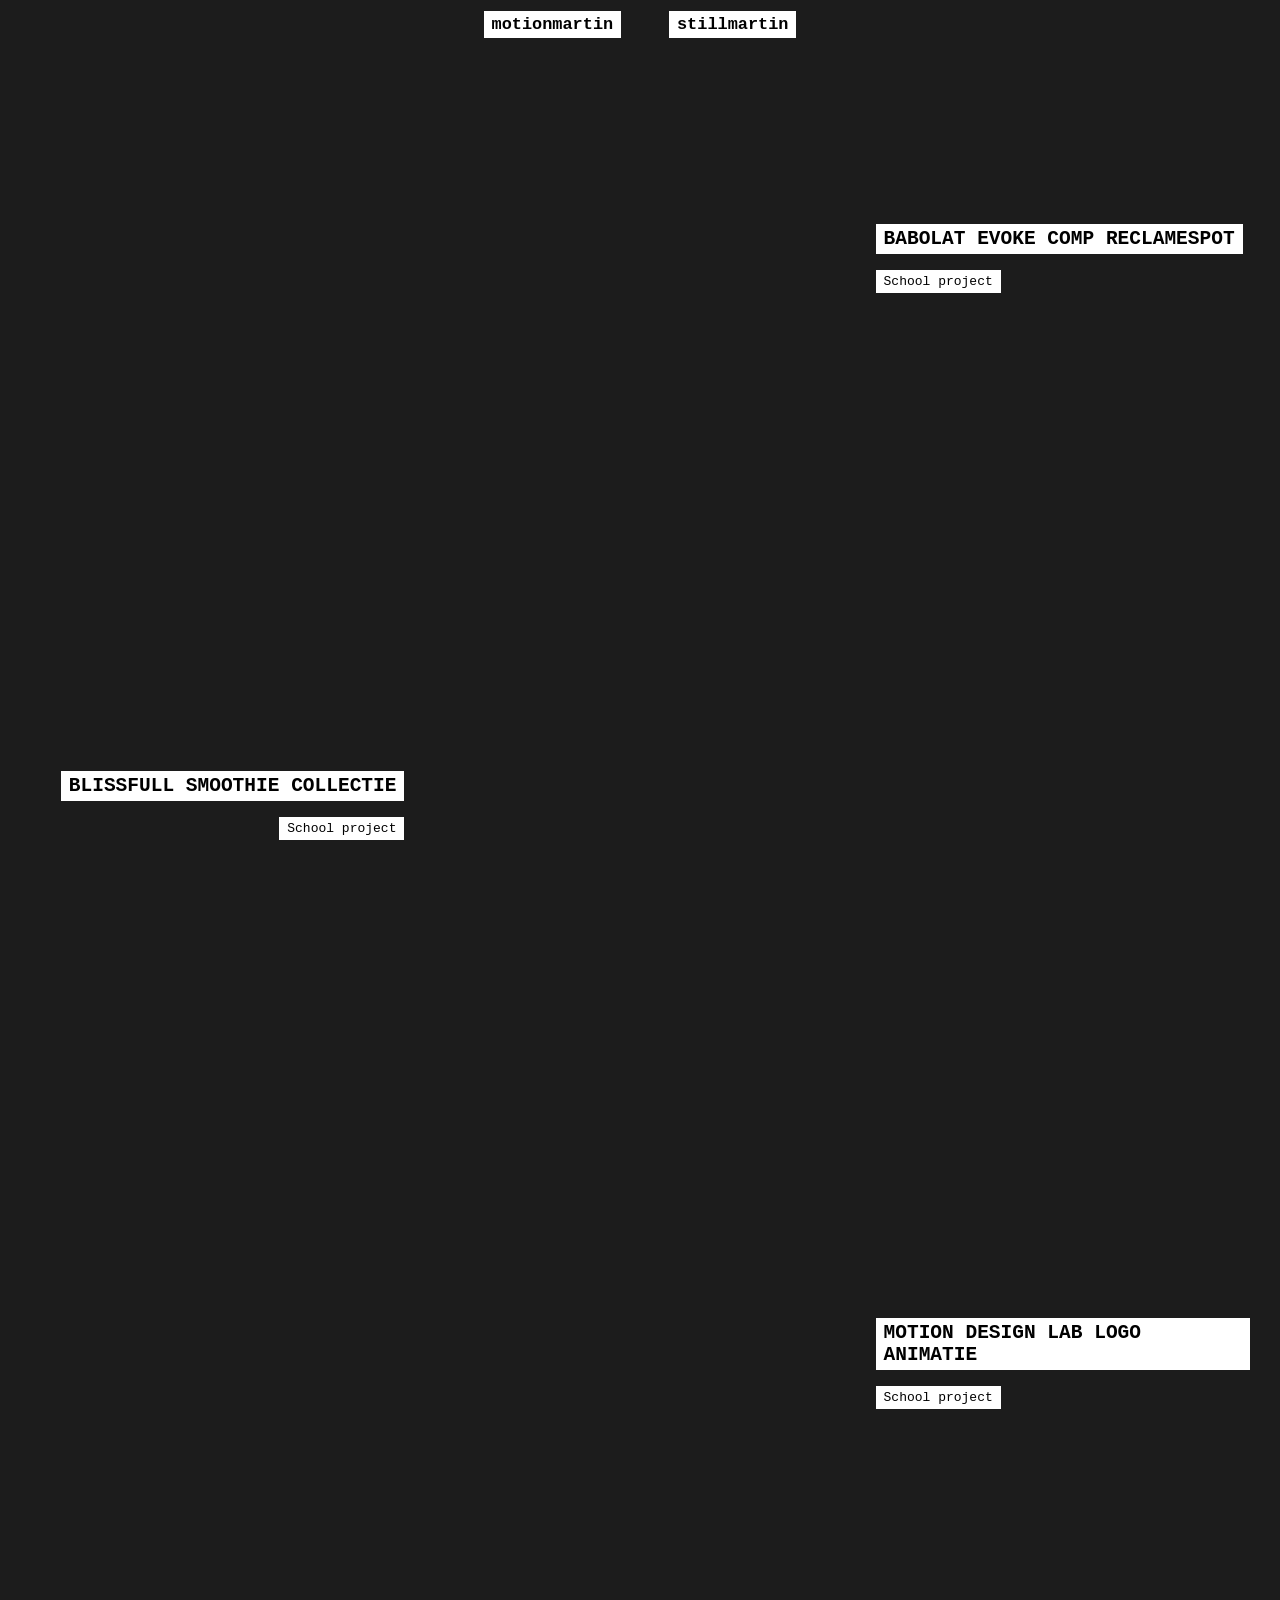
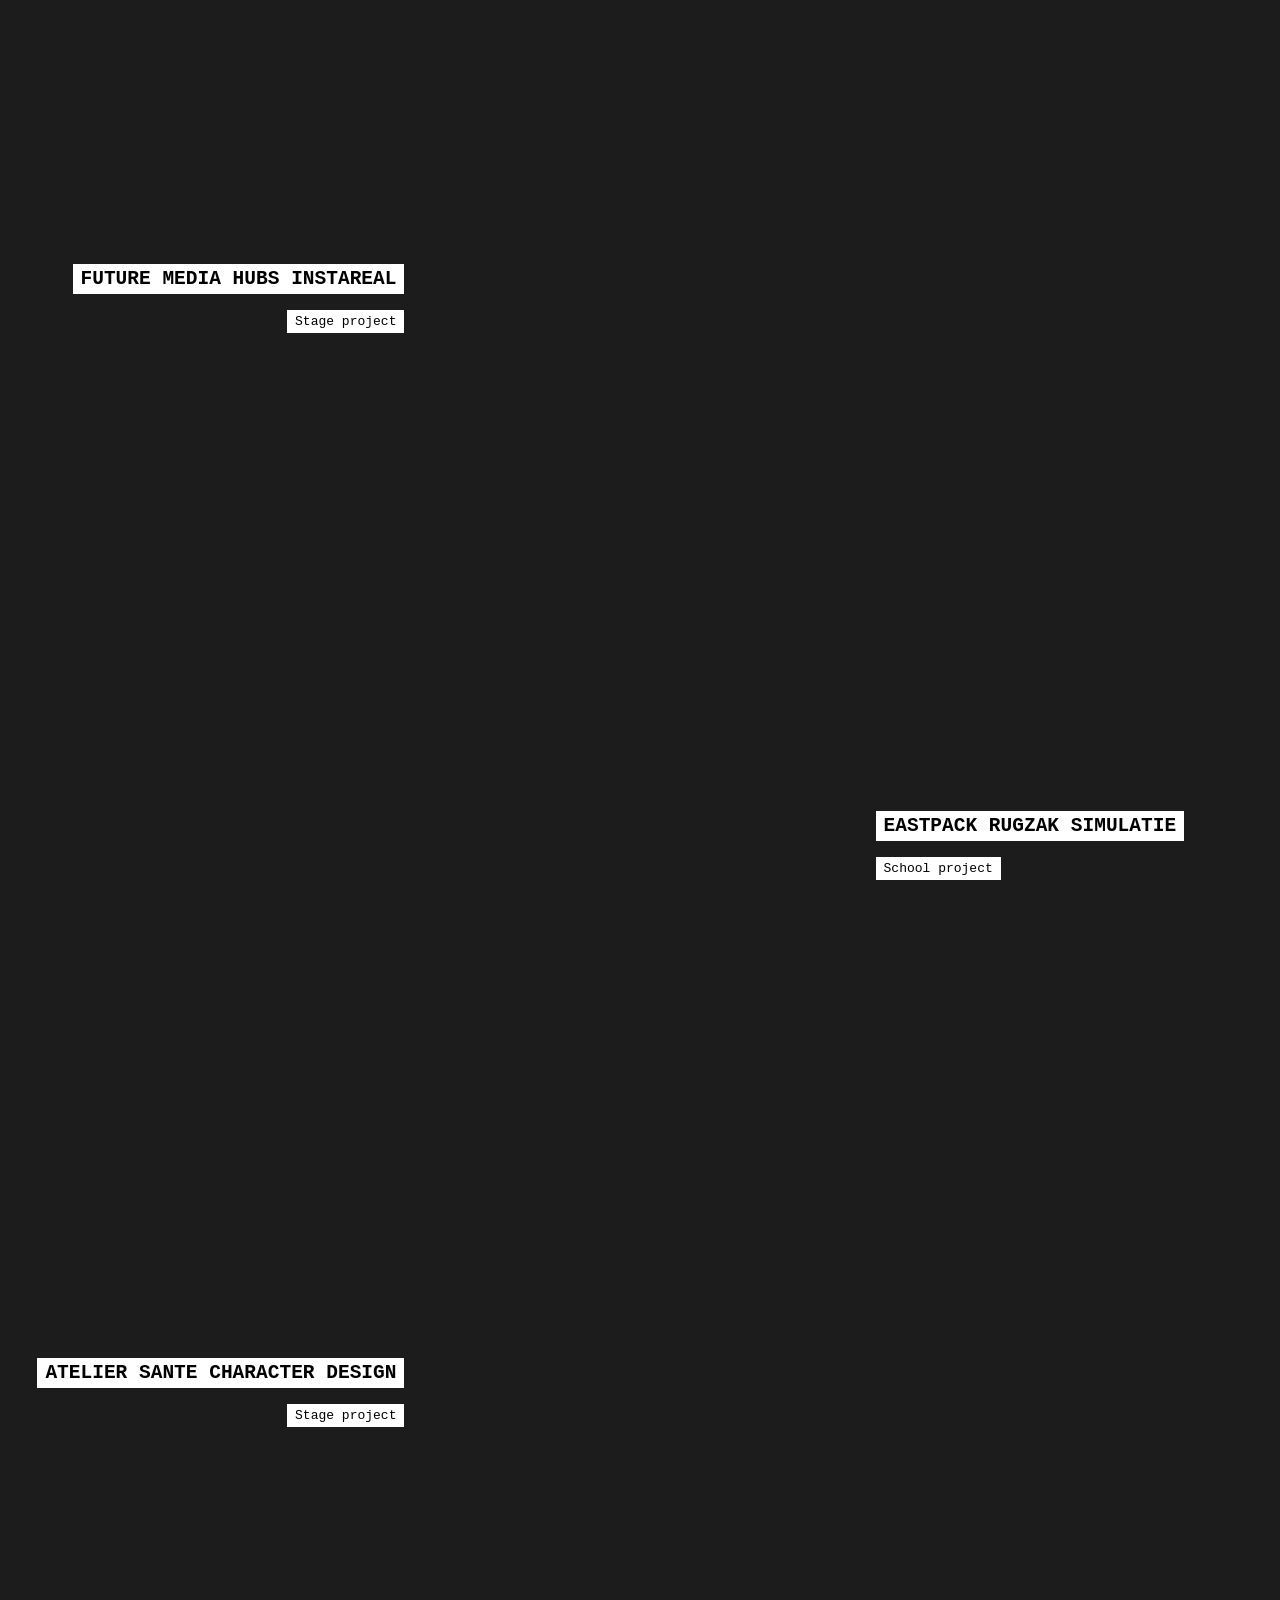
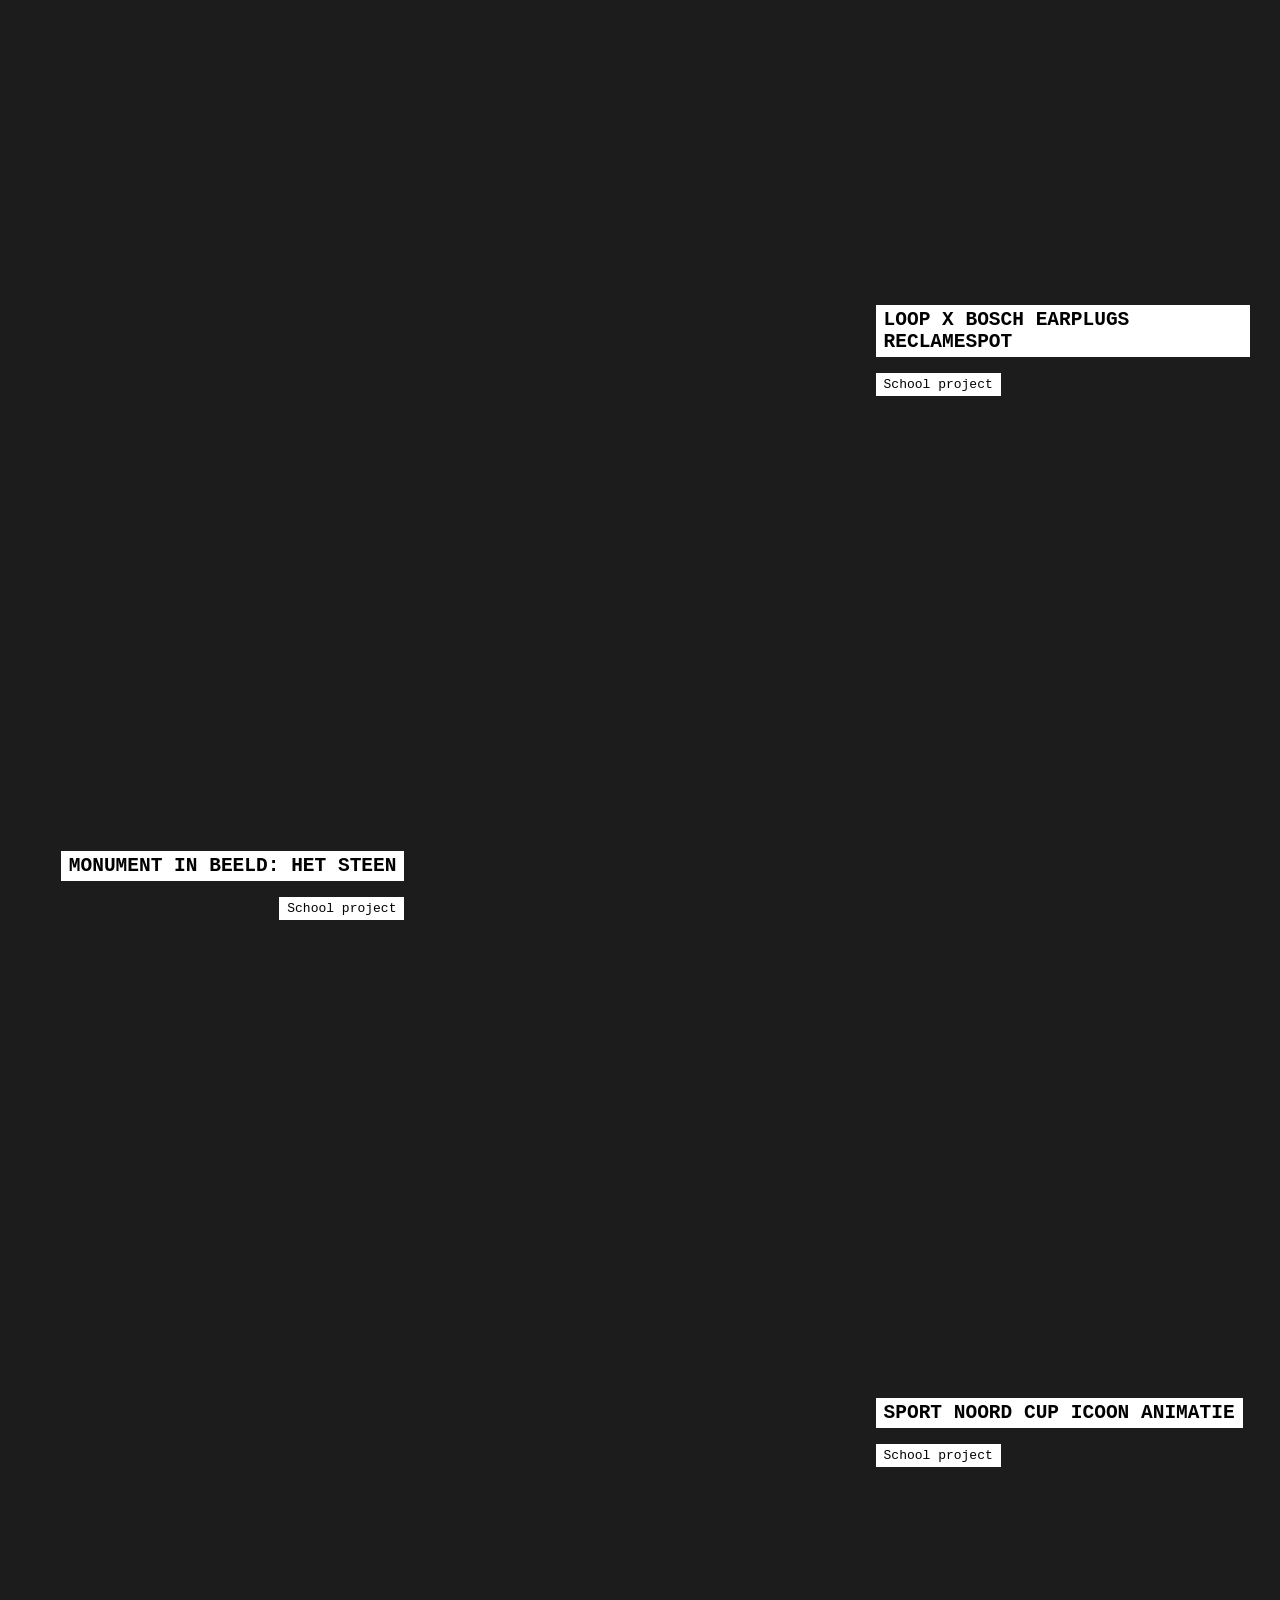
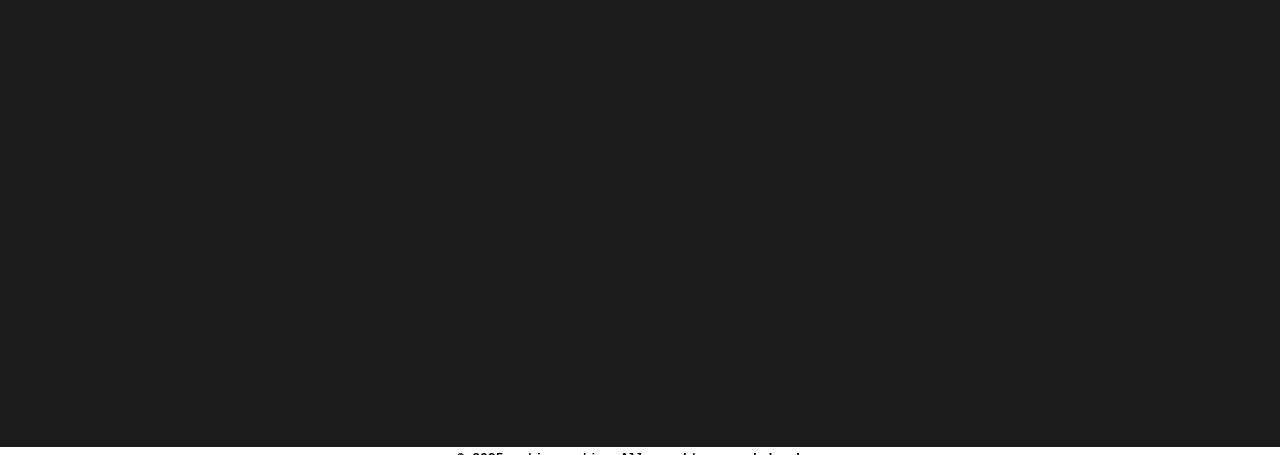
<file: index.html>
<!DOCTYPE html>
<html lang="nl">
<head>
    <meta charset="UTF-8">
    <meta name="viewport" content="width=device-width, initial-scale=1.0">
    <title>motionmartin.be</title>
    <link rel="icon" type="image/x-icon" href="footage/newflavicon.png">
    <link rel="stylesheet" href="styles.css">
</head>
<body>
    <div class="container">
        <nav>
            <a href="index.html">motionmartin</a>
            <a href="stillmartin.html">stillmartin</a>
        </nav>
        <br>
        <br>
        <br>
        <br>
        <div class="content">
        </div>
    </div>
    <div class="project-card">
        <div class="project-card__left">
            <video autoplay muted loop class="project-card__video">
                <source src="footage/babolat/Babolat-low.mp4" type="video/mp4">
            </video>    
        </div>
        <div class="project-card__right">
            <h2>BABOLAT EVOKE COMP RECLAMESPOT</h2>
            <p>School project</p>
            <div class="project-card__description">
                        Babolat Evoke Comp is de tennisraket voor iedereen die tennis serieus neemt. Van professionele speler tot amateur,
                        de evoke comp van Babolat is voor iedereen geschikt. De studio-setting , felle contouren en kleuren in deze 3D product render trekken de
                        sportieve en strakke huisstijl van Babolat door. Daarnaast zorgen de rook en glitchy effecten voor een dramatisch effect dat de aandacht trekt.
                        <br>
                        <br>
                        **bestaand product, zelf gemodelleerd**
            </div>
        </div>
    </div>
    <div class="project-card">
        <div class="project-card__right">
            <h2>BLISSFULL SMOOTHIE COLLECTIE</h2>
            <p>School project</p>
            <div class="project-card__description">
                        De Blissfull collectie is een reeks van 3 verschillende smoothies. Met de baseline "Body meditation" begrijp je meteen wat de essentie van Blissfull is; 
                        je lichaam tot rust brengen. Deze 3D product render is zeer simplistisch en straalt, dankzij de witte achtergrond, trage bewegingen en de huisstijl, 
                        een zeer rustgevend gevoel uit. Verder dient de vintage-achtige kleurcorrectie en post-processing om een handgemaakt gevoel te creëren wat aansluit bij 
                        de vredige sfeer van Blissfull.
                        <br>
                        <br>
                        **fictief product**
            </div>
        </div><div class="project-card__left">
            <video autoplay muted loop class="project-card__video">
                <source src="footage/blissfull/blissfull-low.mp4" type="video/mp4">
            </video>    
        </div>
        
    </div>
    <div class="project-card">
        <div class="project-card__left">
            <video autoplay muted loop class="project-card__video">
                <source src="footage/mdllogo/mdllogo.mp4" type="video/mp4">
            </video>    
        </div>
        <div class="project-card__right">
            <h2>MOTION DESIGN LAB LOGO ANIMATIE</h2>
            <p>School project</p>
            <div class="project-card__description">
                        MDL staat voor Motion Design Lab, het keuzetraject van mijn opleiding Grafische & Digitale Media. Deze logo-animatie is het resultaat
                        van een opdracht met creatieve vrijheid en een passie voor 3D-animatie.
            </div>
        </div>
    </div>


    <div class="project-card">
        <div class="project-card__right">
            <h2>FUTURE MEDIA HUBS INSTAREAL</h2>
            <p>Stage project</p>
            <div class="project-card__description">
                        Internationale samenwerking, kennis delen en innovatie is de kern van Future Media Hubs. Er ontstaat een duidelijke link tussen missie en huisstijl dankzij het gebruik van
                        motion, kleur en beeldgebruik in deze Instareal.
            </div>
        </div><div class="project-card__left">
            <video autoplay muted loop class="project-card__video">
                <source src="footage/fmh/fmh_low.mp4" type="video/mp4">
            </video>    
        </div>
    </div>


    <div class="project-card">
        <div class="project-card__left">
            <video autoplay muted loop class="project-card__video">
                <source src="footage/eastpack/eastpack-low.mp4" type="video/mp4">
            </video>    
        </div>
        <div class="project-card__right">
            <h2>EASTPACK RUGZAK SIMULATIE</h2>
            <p>School project</p>
            <div class="project-card__description">
                        Eastpack maakt rugzakken die lang meegaan. Naast duurzaamheid zet Eastpack sterk in op het gebruik van kwalitatieve materialen om te garanderen dat
                        elke rugzak in alle omstandigheden extreem lang meegaat. De visie van Eastpack is in deze korte 3D render terug te vinden in de ruige omgeving waar
                        de rugzak zich in bevindt. De woestijn-omgeving, zandstorm en verschillende elementen die tegen de Eastpack rugzak aan vliegen, versterken het beeld van een sterk product.
            </div>
        </div>
    </div>

    <div class="project-card">
        <div class="project-card__right">
            <h2>ATELIER SANTE CHARACTER DESIGN</h2>
            <p>Stage project</p>
            <div class="project-card__description">
                        Atelier Santé wil een plek creëren waar kinderen, jongeren en hun dierbaren zich welkom en thuis voelen, en waar ze samen volop kunnen groeien en ontwikkelen.
                        Om ervoor te zorgen dat de doelgroep zich écht herkent in de omgeving, werden binnen de huisstijl drie karaktervolle personages ontwikkeld. Elk personage vertegenwoordigt 
                        een typerende karaktereigenschap waarin kinderen en jongeren zichzelf kunnen herkennen. Zo brengen de personages de huisstijl tot leven en zorgen ze voor een 
                        herkenbare en toegankelijke sfeer.
            </div>
        </div><div class="project-card__left">
            <video autoplay muted loop class="project-card__video">
                <source src="footage/ateliersante/atelier_sante.mp4" type="video/mp4">
            </video>    
        </div>
   </div>
   
    <div class="project-card">
        <div class="project-card__left">
            <video autoplay muted loop class="project-card__video">
                <source src="footage/loops/loops-low.mp4" type="video/mp4">
            </video>    
        </div>
        <div class="project-card__right">
            <h2>LOOP X BOSCH EARPLUGS RECLAMESPOT</h2>
            <p>School project</p>
            <div class="project-card__description">
                        Loop en Bosch earplugs zijn de oordopjes die je aandoet bij het gebruik van luide machines zoals boren, zagen en grasmaaiers. De dubbele oordopjes zorgen voor
                        extra geluidsdemping en een comfortabele ervaring. De Loop x Bosch 3D product render maakt gebruik van een studio-setting en abstracte achtergronden zodat alle aandacht
                        naar het product getrokken wordt. Het design van het oordopje is minimalistisch met een donkergrijze hoofdkleur en het felrood Bosch logo, wat aansluit bij de huisstijl
                        van Loop Earplugs.
                        <br>
                        <br>
                        **bestaand product, fictieve collaboratie, zelf gemodelleerd**
            </div>
        </div>
    </div>
    <div class="project-card">
        <div class="project-card__right">
            <h2>MONUMENT IN BEELD: HET STEEN</h2>
            <p>School project</p>
            <div class="project-card__description">
                        Het Steen is het oudste bewaarde gebouw van Antwerpen met een zeer rijke geschiedenis. In deze korte monumentvideo wordt de duistere kant van Het Steen aangehaald.
                        De grijze wolken, de nachtelijke beelden, de kleurcorrectie en het lettertype ondersteunen allemaal het duistere verhaal dat in de mini-documentaire wordt benadrukt.
            </div>
        </div>
        <div class="project-card__left">
            <video autoplay muted loop class="project-card__video">
                <source src="footage/monument/monument-low.mp4" type="video/mp4">
            </video>    
        </div>
        
    </div>
    <div class="project-card">
        <div class="project-card__left">
            <video autoplay muted loop class="project-card__video">
                <source src="footage/sportnoordcup/sportnoordcup-low.mp4" type="video/mp4">
            </video>    
        </div>
        <div class="project-card__right">
            <h2>SPORT NOORD CUP ICOON ANIMATIE</h2>
            <p>School project</p>
            <div class="project-card__description">
                De Sport Noord Cup is een sportevenement waar studenten vechten voor de 1ste plaats in 3 verschillende sportdisciplines: fietsen, darts en tennis.
                Deze icoonanimatie vat de essentie van dit evenement samen door middel van vloeiende bewegingen, duidelijke iconen en een opvallend kleurenpalet.
                <br>
                <br>
                **fictief evenement**
            </div>
        </div>
    </div>
    <br>
    <br>
    <br>
    <br>
    <br>
    <br>
    <br>
    <br>
    <br>
    <br>
    <footer>
        &copy; 2025 motionmartin. Alle rechten voorbehouden.
    </footer>
</body>
</html>
</file>
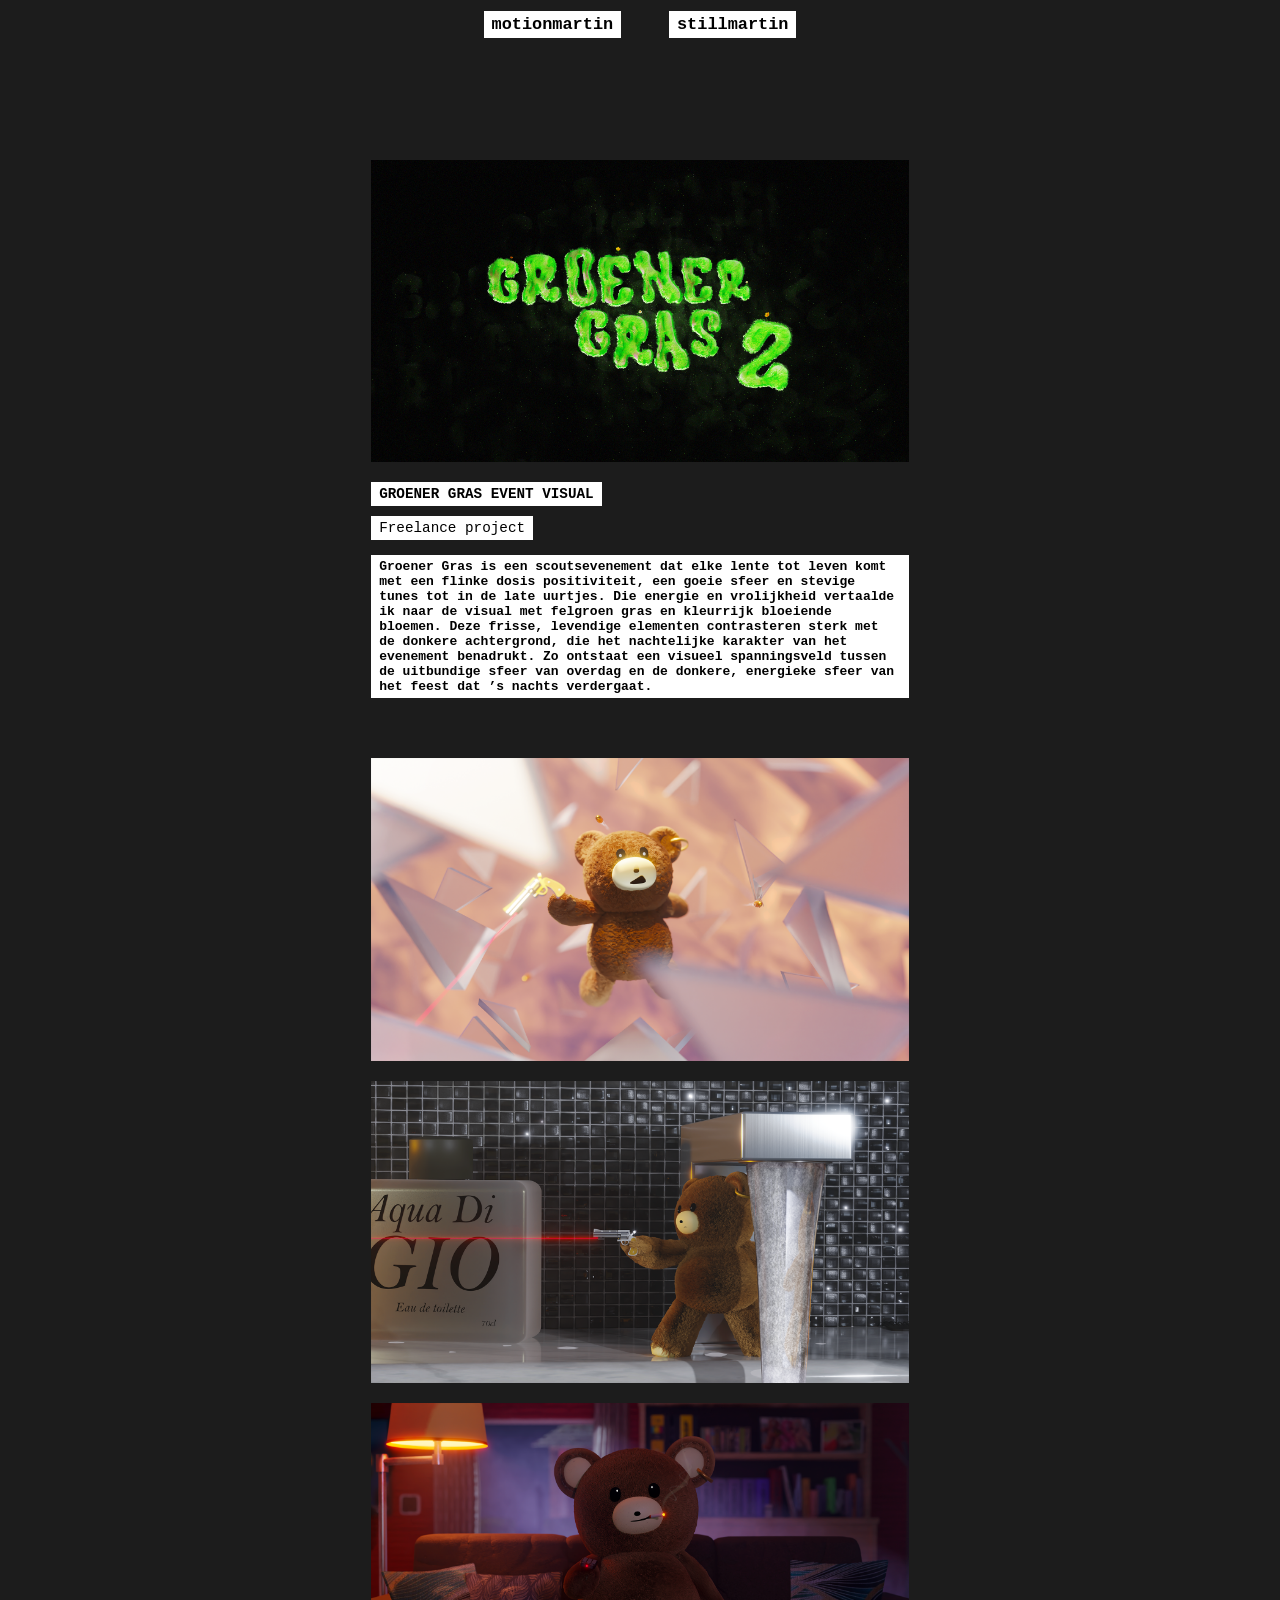
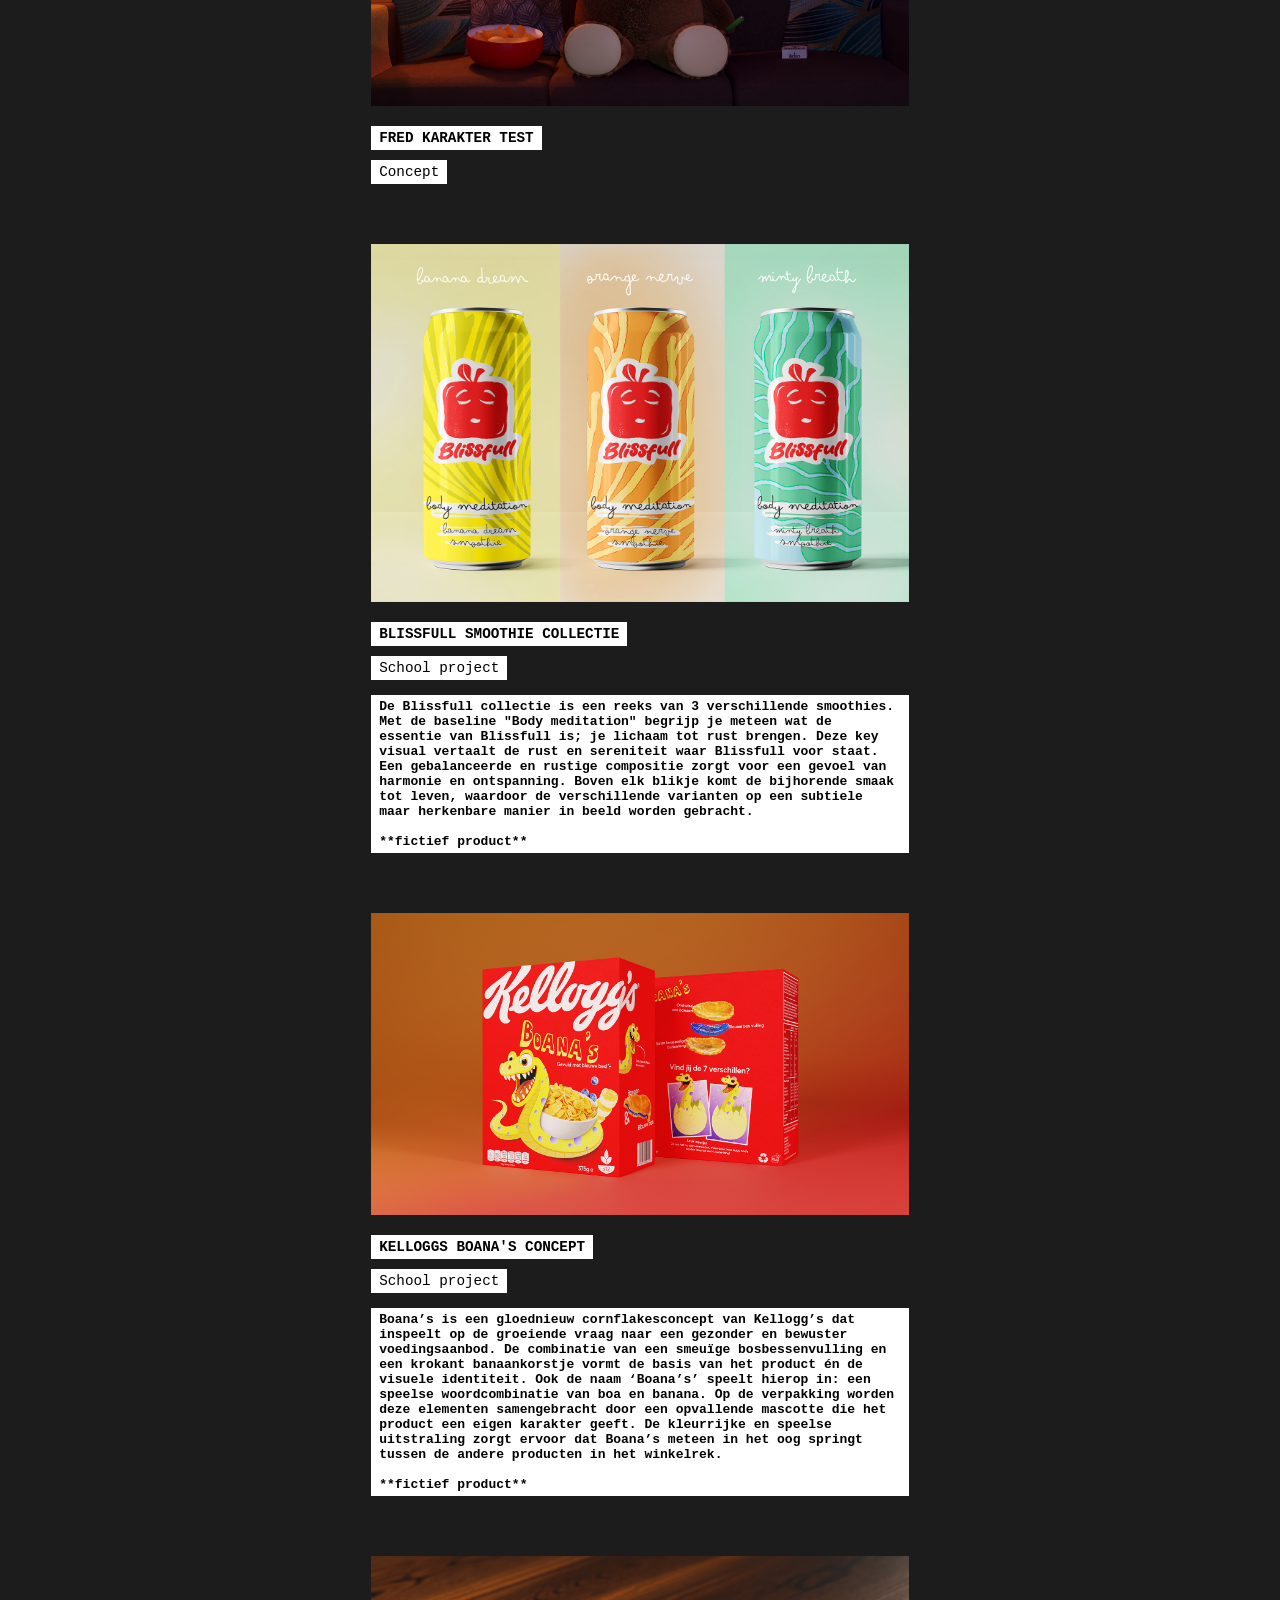
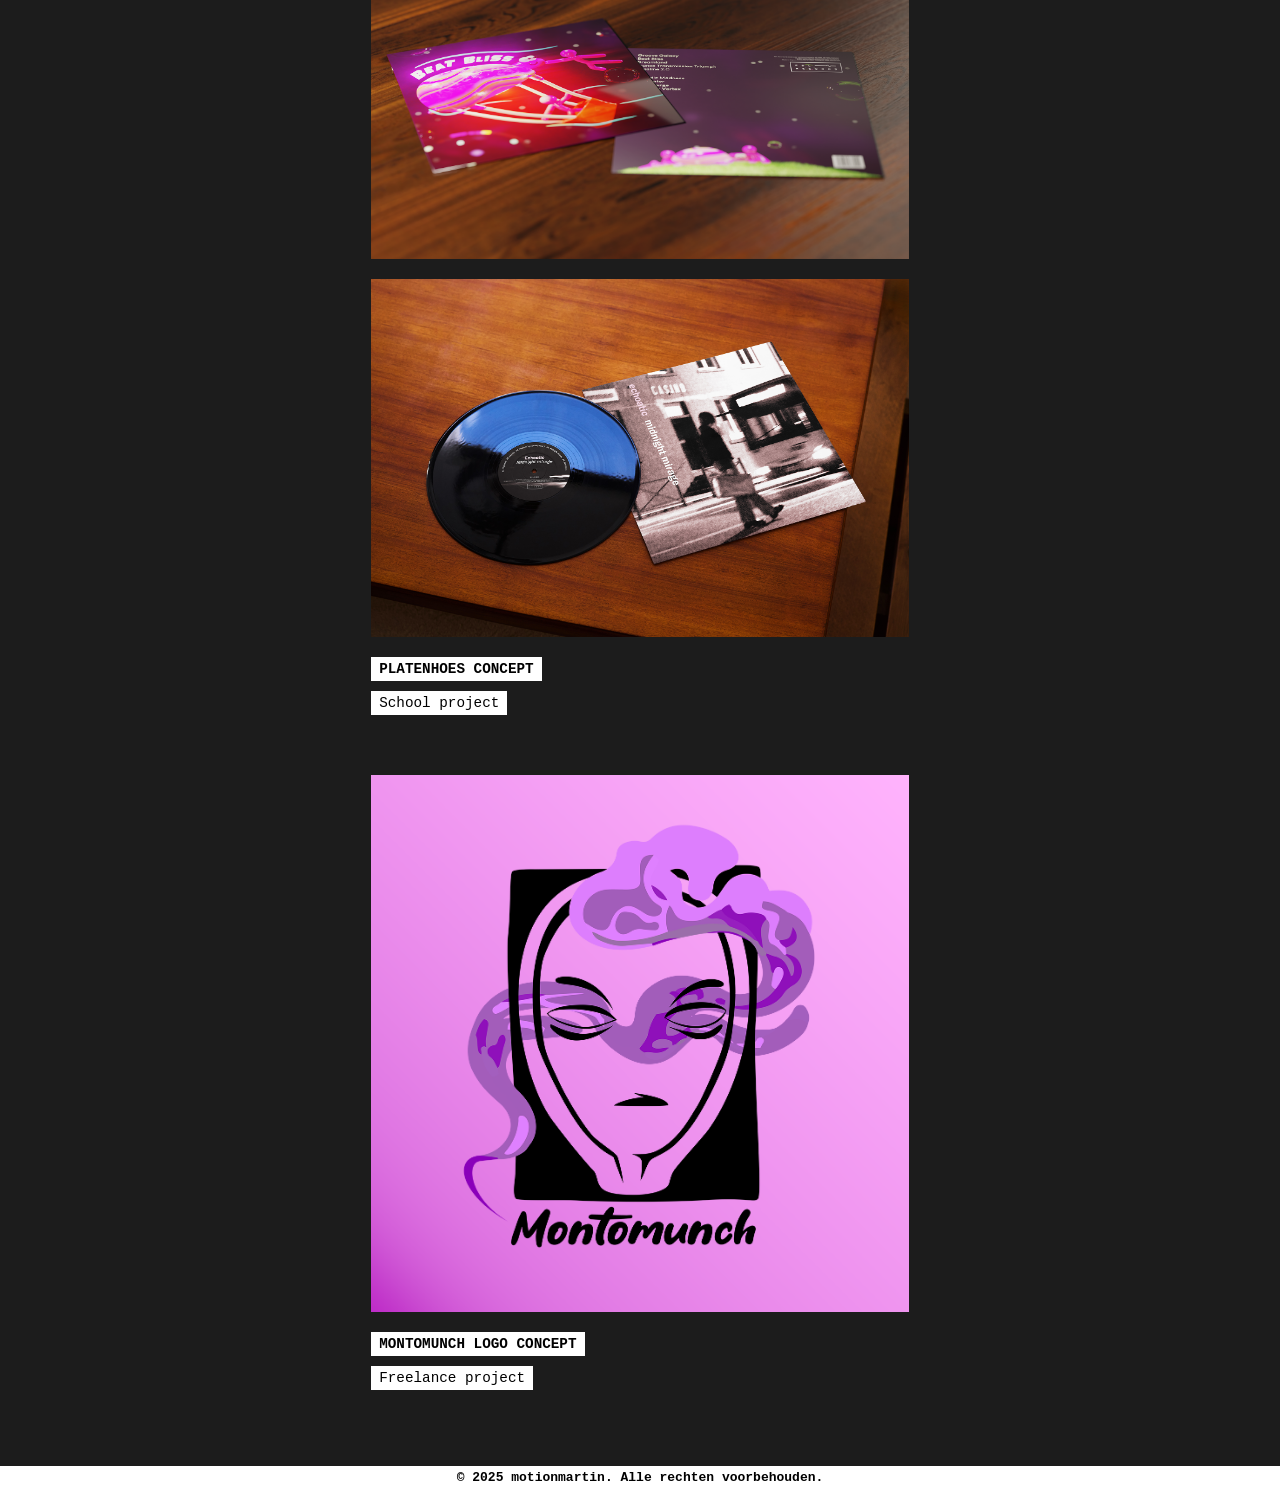
<file: stillmartin.html>
<!DOCTYPE html>
<html lang="nl">
<head>
    <meta charset="UTF-8">
    <meta name="viewport" content="width=device-width, initial-scale=1.0">
    <title>motionmartin.be</title>
    <link rel="icon" type="image/x-icon" href="footage/newflavicon.png">
    <link rel="stylesheet" href="styles.css">
</head>
<body>
    <div class="container">
        <nav>
            <a href="index.html">motionmartin</a>
            <a href="stillmartin.html">stillmartin</a>
        </nav>
        <br>
        <br>
        <br>
        <br>
        <div class="content">
        </div>

        <div class="project" id="project5">
            <div class="project-content">
                <div class="gallery">
                    <img src="footage/stills/groener gras/groenergras.png" alt="Image 1">
                </div>
                <h2>GROENER GRAS EVENT VISUAL</h2>
                <p>Freelance project</p>
                <br>
                <div class="project-card__description">
                        Groener Gras is een scoutsevenement dat elke lente tot leven komt met een flinke dosis positiviteit, een goeie sfeer en stevige tunes tot in de late uurtjes.
                        Die energie en vrolijkheid vertaalde ik naar de visual met felgroen gras en kleurrijk bloeiende bloemen. Deze frisse, levendige elementen contrasteren sterk 
                        met de donkere achtergrond, die het nachtelijke karakter van het evenement benadrukt. Zo ontstaat een visueel spanningsveld tussen de uitbundige sfeer van 
                        overdag en de donkere, energieke sfeer van het feest dat ’s nachts verdergaat. 
            </div>
            </div>
        </div>
            <div class="project" id="project1">
                <div class="project-content">
                    <div class="gallery">
                        <img src="footage/stills/fred/fred2-low.png" alt="Image 2">
                        <img src="footage/stills/fred/fred3-low.png" alt="Image 3">
                        <img src="footage/stills/fred/fred1-low.png" alt="Image 1">
                    </div>
                    <h2>FRED KARAKTER TEST</h2>
                    <p>Concept</p>
                </div>
            </div>
            <div class="project" id="project2">
                <div class="project-content">
                    <div class="gallery">
                        <img src="footage/stills/blissfull/blissfull1-low.png" alt="Image 1">
                    </div>
                    <h2>BLISSFULL SMOOTHIE COLLECTIE</h2>
                    <p>School project</p>
                    <br>
                    <div class="project-card__description">
                        De Blissfull collectie is een reeks van 3 verschillende smoothies. Met de baseline "Body meditation" begrijp je meteen wat de essentie van Blissfull is; 
                        je lichaam tot rust brengen.
                        Deze key visual vertaalt de rust en sereniteit waar Blissfull voor staat. Een gebalanceerde en rustige compositie zorgt voor een gevoel van harmonie en ontspanning. 
                        Boven elk blikje komt de bijhorende smaak tot leven, waardoor de verschillende varianten op een subtiele maar herkenbare manier in beeld worden gebracht. 
                        <br>
                        <br>
                        **fictief product**
            </div>
                </div>
            </div>
            <div class="project" id="project3">
                <div class="project-content">
                    <div class="gallery">
                        <img src="footage/stills/kelloggs/kelloggs-low.png" alt="Image 1">
                    </div>
                    <h2>KELLOGGS BOANA'S CONCEPT</h2>
                    <p>School project</p>
                    <br>
                    <div class="project-card__description">
                        Boana’s is een gloednieuw cornflakesconcept van Kellogg’s dat inspeelt op de groeiende vraag naar een gezonder en bewuster voedingsaanbod.
                        De combinatie van een smeuïge bosbessenvulling en een krokant banaankorstje vormt de basis van het product én de visuele identiteit. 
                        Ook de naam ‘Boana’s’ speelt hierop in: een speelse woordcombinatie van boa en banana.
                        Op de verpakking worden deze elementen samengebracht door een opvallende mascotte die het product een eigen karakter geeft. 
                        De kleurrijke en speelse uitstraling zorgt ervoor dat Boana’s meteen in het oog springt tussen de andere producten in het winkelrek.
                        <br>
                        <br>
                        **fictief product**
            </div>
                </div>
            </div>
            <div class="project" id="project4">
                <div class="project-content">
                    <div class="gallery">
                        <img src="footage/stills/albumcover/albumcover1-low.png" alt="Image 1">
                        <img src="footage/stills/albumcover/albumcover2-low.png" alt="Image 1">
                    </div>
                    <h2>PLATENHOES CONCEPT</h2>
                    <p>School project</p>
                    
                </div>
            </div>
            <div class="project" id="project4">
                <div class="project-content">
                    <div class="gallery">
                        <img src="footage/stills/montomunch/montomunch.png" alt="Image 1">
                    </div>
                    <h2>MONTOMUNCH LOGO CONCEPT</h2>
                    <p>Freelance project</p>
                </div>
            </div>
        </div>
    </div>
    </div>
    <footer>
        &copy; 2025 motionmartin. Alle rechten voorbehouden.
    </footer>
</body>
</html>
</file>
<file: styles.css>
:root {
    --container-width: 1220px;
}

* {
    box-sizing: border-box;
    margin: 0;
    padding: 0;
}

body {
    font-family:monospace;
    background: #1c1c1c;
    background-position: center center;
    background-repeat: no-repeat;
    background-attachment: fixed;
    background-size: cover;
    color: #000;
    display: flex;
    flex-direction: column;
    align-items: center;
    min-height: 100vh;
    width: 100vw;
    overflow-x: hidden;
}

.gallery {
    max-width: 1600px;
    margin: 0 auto;
}

.gallery img {
    width: 100%;
    height: auto;
    display: block;
    margin: 0 20px 20px 0;
}

.container {
    width: 42%; /* Smaller margin on left and right */
    max-width: 1600px; /* Increased max width */
    margin: 0 auto;
    text-align: center;
}


h2, .project-card__description {
    background-color: #ffffff;
    color: black;
    font-weight:bold;
    padding: 4px 8px;
}

p  {
    background-color: #ffffff;
    color: black;
    padding: 4px 8px;
}
nav {
    background-color: transparent;
    padding: 15px;
    text-align: center;
    width: 100%;
    position:absolute;
    top: 0;
    left: 0;
    z-index: 1000;
}
nav a {
    margin: 0 20px;
    text-decoration: none;
    color: #000;
    font-size: 1.3em;
    background-color:white;
    font-weight:bold;
    padding: 4px 8px;
}
.content {
    padding: 80px 0 20px; /* Added padding to compensate for fixed nav */
    display: flex;
    flex-direction: column;
    align-items: flex-start;
    transition: all 0.3s ease;
    
}
.project {
    margin-bottom: 60px;
    width: 100%;
}

/* Nieuwe container voor de video en titel + tekst */
.project-content {
    display: flex;
    flex-direction: column;
    align-items: flex-start; /* Zorgt ervoor dat de tekst links uitgelijnd is */
    text-align: left; /* Tekst links uitlijnen */
    width: 100%;
    max-width: 1300px; /* Zorg ervoor dat de breedte van de content overeenkomt met de video */
    margin: 0 auto; /* Zorg ervoor dat de container in het midden wordt weergegeven */
    position: relative; /* Allows positioning of the hover-text */
}

/* COMMANDS FOR HOVERING */

.project-content:hover .hover-text {
    max-height: 400px; /* or 'none' if dynamic */
    opacity: 1;
    padding: 10px 8px;
    margin-top:10px;
  }
  .hover-text {
    max-height: 0;
    opacity: 0;
    overflow: hidden;
    transition: all 0.3s ease;
    margin-top:10px;
    background-color: white;
    color: black;
    padding: 4px 8px;
    font-size:1.1em;
  }


.project video {
    width: 100%;
    height: auto;
    display: block;
    margin: 0 20px 20px 0; /* 20px marge aan de rechterkant en onderkant van de video */
}

.project h2, .project p {
    font-size: 1.1em; /* Zorg ervoor dat de tekst dezelfde grootte heeft als de tekst in de .p class */
    margin: 0; /* Verwijder marges om alles netjes uitgelijnd te houden */
}

.project p {
    margin-top: 10px; /* Ruimte boven de tekst in de .p class */
}

footer {
    background-color:transparent;
    text-align: center;
    padding: 15px;
    width: 100%;
    margin-top: auto;
    font-size: 1em;
    font-weight:bold;
    color:black;
    background-color: white;
    padding: 4px 8px;
    margin-top: 1rem;
}

.project-card {
    display: flex;
    align-items: flex-start;
    max-width: var(--container-width);
    width: 100%;
    gap: 1rem;
    margin: 5%;
}

.project-card__right {
    flex: 0 1 48ch;
    align-items: flex-start;
}

.project-card__left {
    flex: 1;
}

.project-card__video {
    width: 100%;
    height: 100%;
}

.project-card__right {
    display: flex;
    flex-direction: column;
    gap: 1rem;
}

.project-card:nth-of-type(2n+1) .project-card__right {
    text-align: right;
    align-items: flex-end;
}

.project-card .project-card__description {
    max-height: 0;
    opacity: 0;
    transition: max-height 300ms ease, opacity 300ms ease;
}

.project-card:hover .project-card__description {
    max-height: 400px;
    opacity: 1;
}

@media (max-width: 800px) { /* Adjust width as needed */
    body {
        background: #1c1c1c no-repeat center center fixed;
        background-size: cover;
        padding-inline: 1rem;
    }
    .container {
        width: 90%; /* Smaller margin on left and right */
        max-width: 1600px; /* Increased max width */
        margin: 0 auto;
        text-align: center;
    }
    
    .project-content .hover-text {
        max-height: 400px;
        opacity: 1;
    }

    .project-card {
        flex-direction: column;
        margin-right:10%;
    }

    .project-card .project-card__description {
        max-height: 400px;
        opacity: 1;
    }

    .project-card__right {
        flex-basis: auto;
    }
}
</file>
